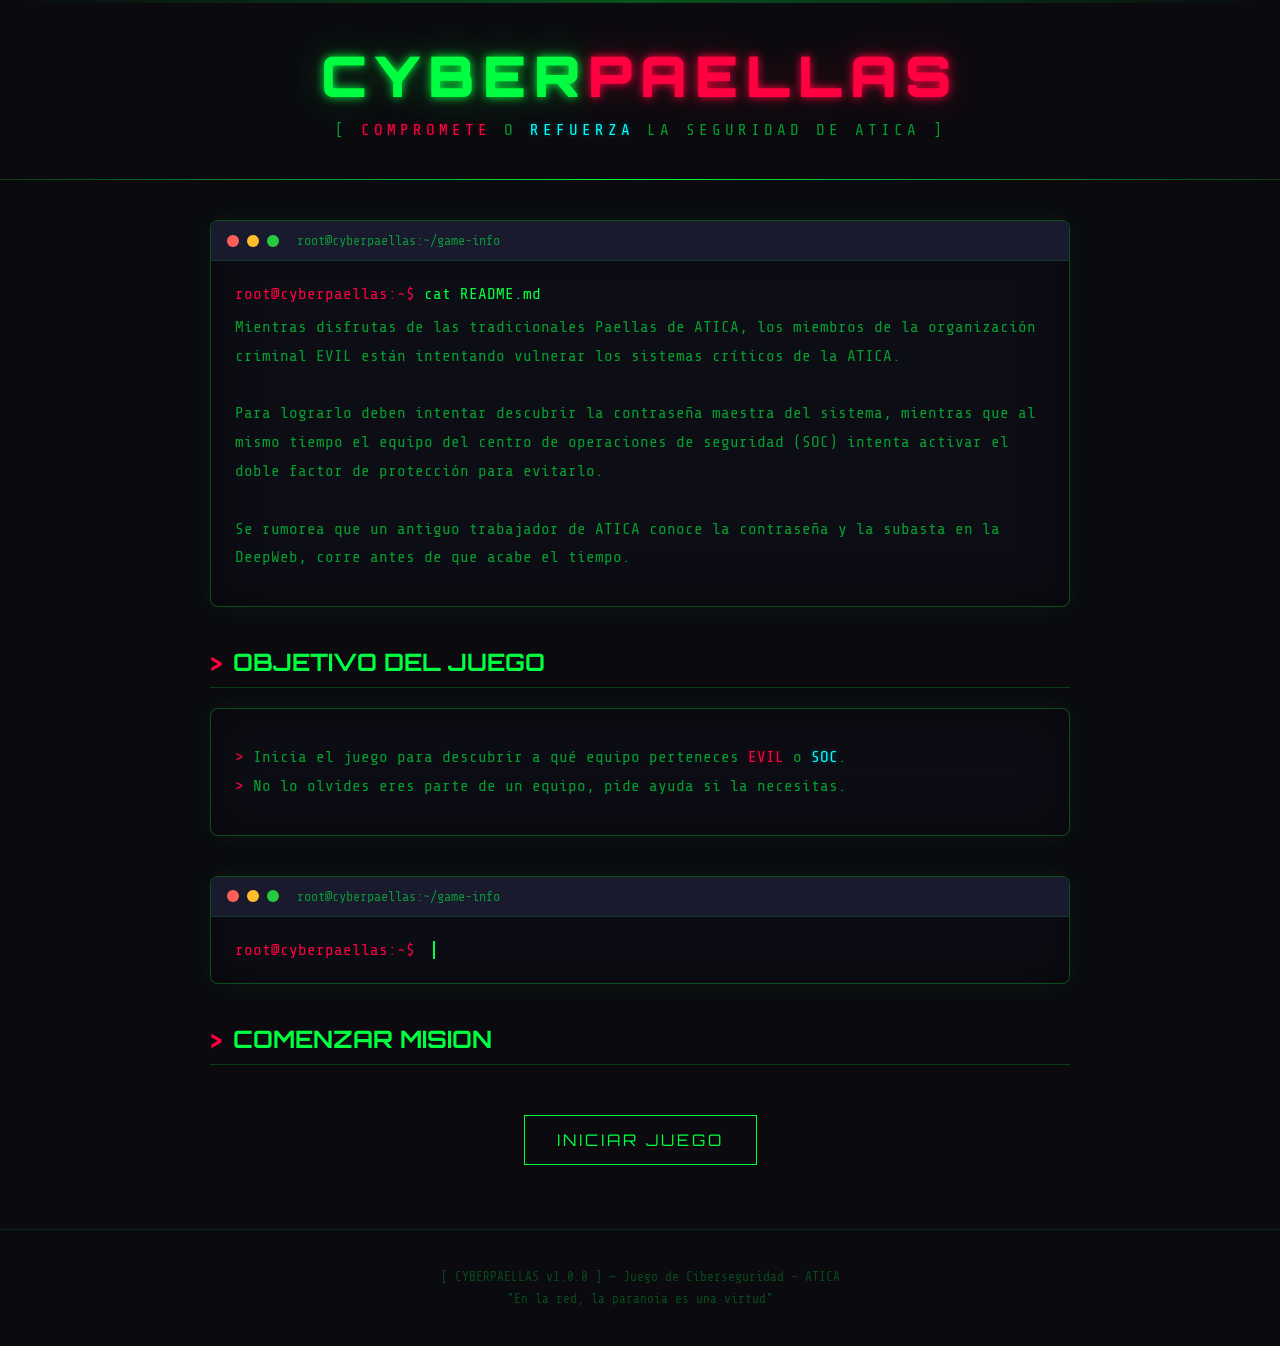
<file: escape/index.html>
<!DOCTYPE html>
<html lang="es">
<head>
    <meta charset="UTF-8">
    <meta name="viewport" content="width=device-width, initial-scale=1.0">
    <title>CYBERPAELLAS - Juego de Ciberseguridad - ATICA</title>
    <style>
        @import url('https://fonts.googleapis.com/css2?family=Share+Tech+Mono&family=Orbitron:wght@400;700;900&display=swap');

        * {
            margin: 0;
            padding: 0;
            box-sizing: border-box;
        }

        body {
            background-color: #0a0a0f;
            color: #00ff41;
            font-family: 'Share Tech Mono', monospace;
            min-height: 100vh;
            overflow-x: hidden;
        }

        .matrix-bg {
            position: fixed;
            top: 0;
            left: 0;
            width: 100%;
            height: 100%;
            z-index: -1;
            opacity: 0.05;
            background:
                linear-gradient(90deg, transparent 49%, #00ff41 50%, transparent 51%) 0 0 / 50px 50px,
                linear-gradient(0deg, transparent 49%, #00ff41 50%, transparent 51%) 0 0 / 50px 50px;
            animation: gridMove 20s linear infinite;
        }

        @keyframes gridMove {
            0% { transform: translate(0, 0); }
            100% { transform: translate(50px, 50px); }
        }

        .scan-line {
            position: fixed;
            top: 0;
            left: 0;
            width: 100%;
            height: 3px;
            background: linear-gradient(90deg, transparent, #00ff41, transparent);
            animation: scan 4s linear infinite;
            z-index: 1000;
            pointer-events: none;
            opacity: 0.3;
        }

        @keyframes scan {
            0% { top: -3px; }
            100% { top: 100vh; }
        }

        header {
            padding: 40px 20px;
            text-align: center;
            border-bottom: 1px solid #00ff4133;
            position: relative;
        }

        header::after {
            content: '';
            position: absolute;
            bottom: -1px;
            left: 0;
            width: 100%;
            height: 1px;
            background: linear-gradient(90deg, transparent, #00ff41, transparent);
        }

        .logo {
            font-family: 'Orbitron', sans-serif;
            font-size: 3.5rem;
            font-weight: 900;
            letter-spacing: 8px;
            text-shadow: 0 0 10px #00ff41, 0 0 40px #00ff4155;
            animation: glitch 3s infinite;
        }

        .logo span {
            color: #ff0040;
            text-shadow: 0 0 10px #ff0040, 0 0 40px #ff004055;
        }

        @keyframes glitch {
            0%, 90%, 100% { transform: translate(0); }
            92% { transform: translate(-2px, 1px); }
            94% { transform: translate(2px, -1px); }
            96% { transform: translate(-1px, -2px); }
            98% { transform: translate(1px, 2px); }
        }

        .subtitle {
            font-size: 1rem;
            color: #00ff4199;
            margin-top: 10px;
            letter-spacing: 4px;
        }

        .terminal {
            max-width: 900px;
            margin: 40px auto;
            padding: 0 20px;
        }

        .terminal-window {
            background: #0d0d15;
            border: 1px solid #00ff4144;
            border-radius: 8px;
            overflow: hidden;
            box-shadow: 0 0 30px #00ff4111, inset 0 0 50px #00000088;
        }

        .terminal-header {
            background: #1a1a2e;
            padding: 12px 16px;
            display: flex;
            align-items: center;
            gap: 8px;
            border-bottom: 1px solid #00ff4122;
            position: relative;
        }

        .terminal-dot {
            width: 12px;
            height: 12px;
            border-radius: 50%;
        }

        .dot-red { background: #ff5f56; }
        .dot-yellow { background: #ffbd2e; }
        .dot-green { background: #27c93f; }

        .terminal-title {
            margin-left: 10px;
            color: #00ff4188;
            font-size: 0.85rem;
            flex: 1;
            overflow: hidden;
            text-overflow: ellipsis;
            white-space: nowrap;
            min-width: 0;
        }

        .terminal-body {
            padding: 24px;
        }

        .prompt {
            color: #ff0040;
        }

        .command {
            color: #00ff41;
        }

        .output {
            color: #00ff4199;
            margin: 10px 0;
            line-height: 1.8;
            white-space: pre-wrap;
        }

        .highlight {
            color: #00ffff;
            text-shadow: 0 0 5px #00ffff55;
        }

        .warning {
            color: #ff0040;
            text-shadow: 0 0 5px #ff004055;
        }

        .section-title {
            font-family: 'Orbitron', sans-serif;
            font-size: 1.5rem;
            margin: 40px 0 20px;
            padding-bottom: 10px;
            border-bottom: 1px solid #00ff4133;
            display: flex;
            align-items: center;
            gap: 12px;
        }

        .section-title::before {
            content: '>';
            color: #ff0040;
            animation: blink 1s infinite;
        }

        @keyframes blink {
            0%, 50% { opacity: 1; }
            51%, 100% { opacity: 0; }
        }

        .game-rules {
            display: grid;
            grid-template-columns: repeat(auto-fit, minmax(250px, 1fr));
            gap: 20px;
            margin: 30px 0;
        }

        .rule-card {
            background: #0d0d15;
            border: 1px solid #00ff4133;
            padding: 24px;
            border-radius: 4px;
            transition: all 0.3s ease;
            position: relative;
            overflow: hidden;
        }

        .rule-card::before {
            content: '';
            position: absolute;
            top: 0;
            left: -100%;
            width: 100%;
            height: 2px;
            background: linear-gradient(90deg, transparent, #00ff41, transparent);
            transition: left 0.5s ease;
        }

        .rule-card:hover::before {
            left: 100%;
        }

        .rule-card:hover {
            border-color: #00ff4188;
            box-shadow: 0 0 20px #00ff4122;
            transform: translateY(-2px);
        }

        .rule-icon {
            font-size: 2rem;
            margin-bottom: 12px;
        }

        .rule-title {
            font-family: 'Orbitron', sans-serif;
            font-size: 1rem;
            margin-bottom: 10px;
            color: #00ffff;
        }

        .rule-desc {
            color: #00ff4188;
            font-size: 0.9rem;
            line-height: 1.6;
        }

        .threat-level {
            display: flex;
            align-items: center;
            gap: 8px;
            margin: 10px 0;
        }

        .threat-bar {
            flex: 1;
            height: 8px;
            background: #1a1a2e;
            border-radius: 4px;
            overflow: hidden;
        }

        .threat-fill {
            height: 100%;
            border-radius: 4px;
            transition: width 1s ease;
        }

        .threat-low { width: 25%; background: #27c93f; }
        .threat-medium { width: 50%; background: #ffbd2e; }
        .threat-high { width: 75%; background: #ff6b35; }
        .threat-critical { width: 100%; background: #ff0040; animation: pulse 1s infinite; }

        @keyframes pulse {
            0%, 100% { opacity: 1; }
            50% { opacity: 0.5; }
        }

        .stats-grid {
            display: grid;
            grid-template-columns: repeat(auto-fit, minmax(150px, 1fr));
            gap: 16px;
            margin: 30px 0;
        }

        .stat-box {
            background: #0d0d15;
            border: 1px solid #00ff4133;
            padding: 20px;
            text-align: center;
            border-radius: 4px;
        }

        .stat-value {
            font-family: 'Orbitron', sans-serif;
            font-size: 2rem;
            color: #00ffff;
            text-shadow: 0 0 10px #00ffff55;
        }

        .stat-label {
            color: #00ff4166;
            font-size: 0.75rem;
            margin-top: 8px;
            letter-spacing: 2px;
        }

        .ascii-art {
            color: #00ff4155;
            font-size: 0.7rem;
            line-height: 1.2;
            text-align: center;
            margin: 30px 0;
            white-space: pre;
            overflow-x: auto;
        }

        .btn {
            display: inline-block;
            padding: 14px 32px;
            background: transparent;
            border: 1px solid #00ff41;
            color: #00ff41;
            font-family: 'Orbitron', sans-serif;
            font-size: 1rem;
            letter-spacing: 3px;
            cursor: pointer;
            text-decoration: none;
            transition: all 0.3s ease;
            position: relative;
            overflow: hidden;
            margin: 20px 10px;
        }

        .btn::before {
            content: '';
            position: absolute;
            top: 0;
            left: -100%;
            width: 100%;
            height: 100%;
            background: linear-gradient(90deg, transparent, #00ff4133, transparent);
            transition: left 0.5s ease;
        }

        .btn:hover::before {
            left: 100%;
        }

        .btn:hover {
            background: #00ff4122;
            box-shadow: 0 0 20px #00ff4144;
            text-shadow: 0 0 10px #00ff41;
        }

        .btn-danger {
            border-color: #ff0040;
            color: #ff0040;
        }

        .btn-danger:hover {
            background: #ff004022;
            box-shadow: 0 0 20px #ff004044;
            text-shadow: 0 0 10px #ff0040;
        }

        .levels-table {
            width: 100%;
            border-collapse: collapse;
            margin: 20px 0;
        }

        .levels-table th,
        .levels-table td {
            padding: 14px 16px;
            text-align: left;
            border-bottom: 1px solid #00ff4122;
        }

        .levels-table th {
            color: #00ffff;
            font-family: 'Orbitron', sans-serif;
            font-size: 0.85rem;
            letter-spacing: 2px;
            background: #0d0d15;
        }

        .levels-table td {
            color: #00ff4188;
        }

        .levels-table tr:hover td {
            background: #00ff4111;
            color: #00ff41;
        }

        .badge {
            display: inline-block;
            padding: 4px 10px;
            border-radius: 3px;
            font-size: 0.75rem;
            letter-spacing: 1px;
        }

        .badge-easy { background: #27c93f33; color: #27c93f; border: 1px solid #27c93f55; }
        .badge-medium { background: #ffbd2e33; color: #ffbd2e; border: 1px solid #ffbd2e55; }
        .badge-hard { background: #ff004033; color: #ff0040; border: 1px solid #ff004055; }

        footer {
            text-align: center;
            padding: 40px 20px;
            border-top: 1px solid #00ff4122;
            color: #00ff4144;
            font-size: 0.8rem;
        }

        .typing {
            display: inline-block;
            border-right: 2px solid #00ff41;
            animation: cursor 0.8s infinite;
        }

        @keyframes cursor {
            0%, 50% { border-color: #00ff41; }
            51%, 100% { border-color: transparent; }
        }

        @media (max-width: 768px) {
            .logo {
                font-size: 2rem;
                letter-spacing: 4px;
            }

            .game-rules {
                grid-template-columns: 1fr;
            }

            .stats-grid {
                grid-template-columns: repeat(2, 1fr);
            }

            #current-input {
                display: none;
            }

            .typing {
                display: none;
            }
        }
    </style>
</head>
<body>
    <div class="matrix-bg"></div>
    <div class="scan-line"></div>

    <header>
        <div class="logo">CYBER<span id="logo-span">PAELLAS</span></div>
        <div id="subtitle" class="subtitle">[ <span class="warning">COMPROMETE</span> O <span class="highlight">REFUERZA</span> LA SEGURIDAD DE ATICA ]</div>
    </header>

    <div class="terminal">
        <div class="terminal-window">
            <div class="terminal-header">
                <div class="terminal-dot dot-red"></div>
                <div class="terminal-dot dot-yellow"></div>
                <div class="terminal-dot dot-green"></div>
                <span id="terminal-title" class="terminal-title">root@cyberpaellas:~/game-info</span>
            </div>
            <div class="terminal-body">
                <p><span id="terminal-prompt" class="prompt">root@cyberpaellas:~$</span> <span class="command"><span id="terminal-command">cat README.md</span></span></p>
                <p id="terminal-output" class="output">Mientras disfrutas de las tradicionales Paellas de ATICA, los miembros de la organización criminal EVIL están intentando vulnerar los sistemas críticos de la ATICA.

Para lograrlo deben intentar descubrir la contraseña maestra del sistema, mientras que al mismo tiempo el equipo del centro de operaciones de seguridad (SOC) intenta activar el doble factor de protección para evitarlo.

Se rumorea que un antiguo trabajador de ATICA conoce la contraseña y la subasta en la DeepWeb, corre antes de que acabe el tiempo.</p>
            </div>
        </div>

        <h2 id="section-objective" class="section-title">OBJETIVO DEL JUEGO</h2>
        <div class="terminal-window">
            <div class="terminal-body">
                <p id="objectives-output" class="output"><span class="prompt">&gt;</span> Inicia el juego para descubrir a qué equipo perteneces <span class="warning">EVIL</span> o <span class="highlight">SOC</span>.
<span class="prompt">&gt;</span> No lo olvides eres parte de un equipo, pide ayuda si la necesitas.</p>
            </div>
        </div>

        <div class="terminal-window" style="margin-top: 40px;">
            <div class="terminal-header">
                <div class="terminal-dot dot-red"></div>
                <div class="terminal-dot dot-yellow"></div>
                <div class="terminal-dot dot-green"></div>
                <span class="terminal-title">root@cyberpaellas:~/game-info</span>
                <button id="tab-btn" style="display:none;position:absolute;right:12px;top:50%;transform:translateY(-50%);background:transparent;border:1px solid #00ff41;color:#00ff41;font-family:'Share Tech Mono',monospace;font-size:12px;padding:2px 8px;cursor:pointer;border-radius:3px;" title="Autocompletar">TAB</button>
            </div>
            <div class="terminal-body" id="interactive-terminal">
                <div id="terminal-history"></div>
                <p style="display:flex;flex-wrap:nowrap;align-items:baseline;white-space:nowrap;"><span id="input-prompt" class="prompt">root@cyberpaellas:~$</span>&nbsp;<span id="current-input" class="command"></span><span class="typing">&nbsp;</span><input type="text" id="mobile-input" autocomplete="off" autocorrect="off" autocapitalize="off" spellcheck="false" style="display:none;background:transparent;border:none;color:#00ff41;font-family:'Share Tech Mono',monospace;font-size:inherit;flex:1;min-width:0;outline:none;padding:0;margin:0;caret-color:#00ff41;"></p>
            </div>
        </div>

        <h2 id="section-start" class="section-title">COMENZAR MISION</h2>
        <div id="start-container" style="text-align: center; margin: 30px 0;">
            <a href="#" class="btn">INICIAR JUEGO</a>
        </div>

        <div id="result-section" style="display: none;">
            <div class="terminal-window">
                <div class="terminal-body" style="text-align: center; padding: 40px 24px;">
                    <h2 id="result-title" style="font-family: 'Orbitron', sans-serif; font-size: 2rem; margin-bottom: 20px;"></h2>
                    <p id="result-message" class="output" style="font-size: 1.2rem; margin-bottom: 20px;"></p>
                    <p id="result-time" class="output highlight" style="font-size: 1.5rem;"></p>
                </div>
            </div>
        </div>

    </div>

    <footer>
        <p id="footer-text">[ CYBERPAELLAS v1.0.0 ] — Juego de Ciberseguridad - ATICA</p>
        <p id="footer-message" style="margin-top: 8px;">"En la red, la paranoia es una virtud"</p>
    </footer>

    <script>
        (function() {
            let team = sessionStorage.getItem('cyberpaellas_team');
            if (!team) {
                team = Math.random() < 0.5 ? 'evil' : 'soc';
                sessionStorage.setItem('cyberpaellas_team', team);
            }

            const gameAlreadyStarted = sessionStorage.getItem('cyberpaellas_started') === 'true';
            const whoamiAlreadyDone = sessionStorage.getItem('cyberpaellas_whoami') === 'true';
            const savedFirstCommandTime = sessionStorage.getItem('cyberpaellas_start_time');

            function hideStartSection() {
                const sectionStart = document.getElementById('section-start');
                const startContainer = document.getElementById('start-container');
                if (sectionStart) sectionStart.style.display = 'none';
                if (startContainer) startContainer.style.display = 'none';
            }

            function revealTeamObjectives() {
                const objectivesOutput = document.getElementById('objectives-output');
                if (team === 'evil') {
                    objectivesOutput.innerHTML = 
                    `<span class="prompt">&gt;</span> <span class="warning"><b>BIENVENIDO</b> a EVIL, descubre la contraseña y vulnera el sistema con el comando SSH</span>.
<span class="prompt">&gt;</span> No lo olvides eres parte de un equipo, pide ayuda si la necesitas.<br>`;
                } else {
                    objectivesOutput.innerHTML = 
                    `<span class="prompt">&gt;</span> <span class="highlight"><b>BIENVENIDO</b> al SOC, descubre la contraseña y activa el doble factor con el comando SSH</span>.
<span class="prompt">&gt;</span> No lo olvides eres parte de un equipo, pide ayuda si la necesitas.<br>`;
                }
            }

            if (gameAlreadyStarted) {
                hideStartSection();
            }
            if (whoamiAlreadyDone) {
                revealTeamObjectives();
            }

            // Interactive terminal
            const terminalHistory = document.getElementById('terminal-history');
            const currentInput = document.getElementById('current-input');
            const inputPrompt = document.getElementById('input-prompt');
            const mobileInput = document.getElementById('mobile-input');
            let inputBuffer = '';
            let awaitingPassword = false;
            let gameStarted = gameAlreadyStarted;
            let gameEnded = false;
            let firstCommandTime = savedFirstCommandTime ? parseInt(savedFirstCommandTime) : null;

            const isMobile = /Android|webOS|iPhone|iPad|iPod|BlackBerry|IEMobile|Opera Mini/i.test(navigator.userAgent) || window.innerWidth <= 768;

            if (isMobile) {
                mobileInput.style.display = 'inline';
                currentInput.style.display = 'none';
                document.querySelector('.typing').style.display = 'none';
                document.getElementById('tab-btn').style.display = 'block';

                mobileInput.addEventListener('input', () => {
                    inputBuffer = mobileInput.value;
                });

                document.getElementById('interactive-terminal').addEventListener('click', () => {
                    mobileInput.focus();
                });

                document.getElementById('tab-btn').addEventListener('click', () => {
                    handleTabCompletion();
                    mobileInput.focus();
                });
            }

            // echo -n "admin" | shasum -a 256 | awk '{print $1}'
            const CORRECT_HASH = '21dd875f3b8cd83ce9b86c4ffa0c49097b4c58988091888897e608fb6c6d6953';

            async function verifyPassword(input) {
                const encoder = new TextEncoder();
                const data = encoder.encode(input);
                const hashBuffer = await crypto.subtle.digest('SHA-256', data);
                const hashArray = Array.from(new Uint8Array(hashBuffer));
                const hashHex = hashArray.map(b => b.toString(16).padStart(2, '0')).join('');
                return hashHex === CORRECT_HASH;
            }

            const sizeCalc = function() { return this.content.length; }
            const files = [
                { name: '.', content:'JHt3b3JkfTM1NDE3NjI=', size: sizeCalc, perms: 'drwxr-xr-x', links: 7 },
                { name: '..', content:'Skh0M2IzSmtmVE0xTkRFM05qST0=', size: sizeCalc, perms: 'drwxr-xr-x', links: 7 },
                { name: '.pass.txt', 
                  content: 'YWRtaW4xMjM0IGVyYSBkZW1hc2lhZG8gb2J2aW8sIGxhIGNhbWJpYW1vcyBwZXJvIG1hbnR1dmltb3MgZWwgZm9ybWF0bw==', 
                  size: sizeCalc, perms: '-rw-r--r--', links: 1 },
                { name: 'pass.txt', 
                  content: 'admin1234', 
                  size: sizeCalc, perms: '-rw-r--r--', links: 1 },
                { name: 'README.md', 
                  content: 'Mientras tu disfrutas de las tradicionales Paellas de ATICA, los miembros de la organización criminal EVIL están intentando vulnerar los sistemas críticos de ATICA.\n\n'+
                              'Para lograrlo deben intentar descubrir la contraseña maestra del sistema, mientras que al mismo tiempo el equipo del centro de operaciones de seguridad (SOC) intenta activar el doble factor de protección para evitarlo.\n\n'+
                              'Se rumorea que un antiguo trabajador de ATICA conoce la contraseña y la subasta en la DeepWeb, corre antes de que acabe el tiempo.', 
                  size: sizeCalc, perms: '-rw-r--r--', links: 1 },
                { name: 'index.html',
                  content: document.documentElement.outerHTML, 
                  size: sizeCalc, perms: '-rw-r--r--', links: 1 },
                { name: 'poemas.html',
                  content: null,
                  size: function() { return this.content ? this.content.length : 0; },
                  perms: '-rw-r--r--', links: 1 }
            ];

            fetch('poemas.html')
                .then(r => r.text())
                .then(text => {
                    const poemas = getFile('poemas.html');
                    if (poemas) poemas.content = text;
                });

            const getFile = (name) => files.find(f => f.name === name);
            const isRealFile = (name) => name == 'README.md';
            const isFile = (f) => f && f.perms.startsWith('-');

            function resetStorage() {
                sessionStorage.removeItem('cyberpaellas_team'); 
                sessionStorage.removeItem('cyberpaellas_started'); 
                sessionStorage.removeItem('cyberpaellas_whoami'); 
                sessionStorage.removeItem('cyberpaellas_start_time'); 
            }

            const commands = {
                help: () => 'Comandos disponibles: help, clear, ls, whoami, date, cat, ssh, base64, open, reset',
                whoami: () => {
                    sessionStorage.setItem('cyberpaellas_whoami', 'true');
                    revealTeamObjectives();
                    return team;
                },
                date: () => new Date().toString(),
                ls: (args) => {
                    const hora = '09:21';
                    const ahora = new Date();
                    const mes = ahora.toLocaleString('en-US', { month: 'short' });
                    const dia = String(ahora.getDate()).padStart(2, '0');
                    const year = ahora.getFullYear();
                    const horas = String(ahora.getHours()).padStart(2, '0');
                    const minutos = String(ahora.getMinutes()).padStart(2, '0');
                    const fechaReal = `${mes} ${dia} ${year} ${horas}:${minutos}`;
                    const fechaFake = `${mes} ${dia} ${year} ${hora}`;

                    const formatFile = (f) => `${f.perms} ${f.links} root ${team}  ${String(f.size()).padStart(5)}  ${isRealFile(f.name)?fechaReal:fechaFake} ${f.name}`;
                    
                    const globToRegex = (pattern) => {
                        const escaped = pattern.replace(/[.+?^${}()|[\]\\]/g, '\\$&');
                        const regex = escaped.replace(/\*/g, '.*').replace(/\?/g, '.');
                        return new RegExp(`^${regex}$`);
                    };
                    
                    const knownOptions = ['-a', '-l', '-la', '-al'];
                    const options = [];
                    const fileArgs = [];
                    
                    for (const arg of args) {
                        if (arg.startsWith('-') && !arg.includes('*') && !arg.includes('?')) {
                            options.push(arg);
                        } else {
                            fileArgs.push(arg);
                        }
                    }
                    
                    const hasA = options.some(o => o === '-a' || o === '-la' || o === '-al');
                    const hasL = options.some(o => o === '-l' || o === '-la' || o === '-al');
                    const unknownOptions = options.filter(o => !knownOptions.includes(o));
                    
                    if (unknownOptions.length > 0) {
                        return `ls: invalid option -- ${unknownOptions[0].replace('-', '')}`;
                    }
                    
                    const pool = hasA ? files : files.filter(f => !f.name.startsWith('.'));
                    
                    if (fileArgs.length > 0) {
                        const results = [];
                        for (const arg of fileArgs) {
                            if (arg.includes('*') || arg.includes('?')) {
                                const regex = globToRegex(arg);
                                const matches = pool.filter(f => regex.test(f.name));
                                if (matches.length === 0) {
                                    results.push(`ls: cannot access '${arg}': No such file or directory`);
                                } else if (hasL) {
                                    results.push(matches.sort((a, b) => a.name.localeCompare(b.name)).map(f => formatFile(f)).join('\n'));
                                } else {
                                    results.push(matches.sort((a, b) => a.name.localeCompare(b.name)).map(f => f.name).join(' '));
                                }
                            } else {
                                const file = getFile(arg);
                                if (!file) {
                                    results.push(`ls: cannot access '${arg}': No such file or directory`);
                                } else if (hasL) {
                                    results.push(formatFile(file));
                                } else {
                                    results.push(file.name);
                                }
                            }
                        }
                        return results.join('\n');
                    }
                    
                    const sortedFiles = pool.sort((a, b) => a.name.localeCompare(b.name));
                    
                    if (hasL) {
                        return sortedFiles.map(f => formatFile(f)).join('\n');
                    }
                    
                    return sortedFiles.map(f => f.name).join(' ');
                },
                clear: () => { 
                    terminalHistory.innerHTML = ''; return null; 
                },
                cat: (args) => {
                    const file = getFile(args[0]);
                    if (file) return file.content;
                    return `cat: ${args[0]}: No such file or directory`;
                },
                base64: (args) => {
                    if (args.length < 2) return 'Usage: base64 [-d|-e] <file>';
                    const flag = args[0];
                    const file = getFile(args[1]);
                    if (!file) return `base64: ${args[1]}: No such file or directory`;
                    if (flag === '-d') {
                        try { return atob(file.content); } catch(e) { return `base64: invalid input`; }
                    }
                    if (flag === '-e') {
                        return btoa(file.content);
                    }
                    return `base64: invalid option -- ${flag}`;
                },
                reset: () => { 
                    setTimeout(function() { 
                        resetStorage();
                        location.reload(); 
                    }, 1200); 
                    return 'Reiniciando...'; 
                },
                ssh: () => { awaitingPassword = true; inputPrompt.style.display = 'none'; return 'root@atica password: '; },
                open: (args) => {
                    if (getFile(args[0]) && isFile(getFile(args[0]))) { location.href = args[0]; return; }
                    return `The file ${args[0]} does not exist.`;
                }
            };

            // Auto-type "help" when "INICIAR JUEGO" is clicked
            document.querySelector('.btn').addEventListener('click', async (e) => {
                e.preventDefault();
                
                if (gameStarted) return;
                
                gameStarted = true;
                sessionStorage.setItem('cyberpaellas_started', 'true');
                hideStartSection();
                
                const hint = 'help';
                let i = 0;
                const typeInterval = setInterval(() => {
                    if (i < hint.length) {
                        inputBuffer += hint[i];
                        currentInput.textContent = inputBuffer;
                        i++;
                    } else {
                        clearInterval(typeInterval);
                        
                        if (!firstCommandTime) {
                            firstCommandTime = Date.now();
                            sessionStorage.setItem('cyberpaellas_start_time', firstCommandTime.toString());
                        }
                        
                        // Simulate Enter
                        const parts = inputBuffer.trim().split(/\s+/);
                        const cmd = parts[0].toLowerCase();
                        const args = parts.slice(1);

                        const cmdLine = document.createElement('p');
                        cmdLine.innerHTML = `<span class="prompt">root@cyberpaellas:~$</span> <span class="command">${inputBuffer}</span>`;
                        terminalHistory.appendChild(cmdLine);

                        if (cmd && commands[cmd]) {
                            const output = commands[cmd](args);
                            if (output !== null && output !== undefined) {
                                const outputLine = document.createElement('p');
                                outputLine.className = 'output';
                                outputLine.textContent = output;
                                terminalHistory.appendChild(outputLine);
                            }
                        }

                        inputBuffer = '';
                        currentInput.textContent = '';
                    }
                }, 150);
            });

            async function processEnter() {
                if (gameEnded) return;

                if (!firstCommandTime) {
                    firstCommandTime = Date.now();
                    sessionStorage.setItem('cyberpaellas_start_time', firstCommandTime.toString());
                    if (!gameStarted) {
                        gameStarted = true;
                        sessionStorage.setItem('cyberpaellas_started', 'true');
                        hideStartSection();
                    }
                }

                if (awaitingPassword) {
                    const password = inputBuffer;
                    const cmdLine = document.createElement('p');
                    cmdLine.innerHTML = `<span class="prompt">root@atica password:</span> <span class="command">********</span>`;
                    terminalHistory.appendChild(cmdLine);

                    const isValid = await verifyPassword(password);
                    if (isValid) {
                        const outputLine = document.createElement('p');
                        outputLine.className = team === 'evil' ? 'output warning' : 'output highlight';
                        outputLine.textContent = team === 'evil' ? 'Enhorabuena, has vulnerado el sistema' : 'Felicidades, has activado el doble factor';
                        terminalHistory.appendChild(outputLine);

                        gameEnded = true;
                        const elapsed = Math.floor((Date.now() - firstCommandTime) / 1000);
                        const minutes = Math.floor(elapsed / 60);
                        const seconds = elapsed % 60;
                        const timeStr = minutes > 0 ? `${minutes}m ${seconds}s` : `${seconds}s`;

                        const resultSection = document.getElementById('result-section');
                        const resultTitle = document.getElementById('result-title');
                        const resultMessage = document.getElementById('result-message');
                        const resultTime = document.getElementById('result-time');

                        resultTitle.textContent = team === 'evil' ? 'EVIL WINS' : 'SOC WINS';
                        resultTitle.style.color = team === 'evil' ? '#ff0040' : '#00ffff';
                        resultMessage.textContent = team === 'evil' ? 'El sistema ha sido vulnerado. La contraseña maestra ha sido comprometida.' : 'El doble factor de autenticación ha sido activado. El sistema está seguro.';
                        resultTime.textContent = `${new Date().toString()} Tiempo: ${timeStr}`;

                        resultSection.style.display = 'block';

                        awaitingPassword = false;
                        inputPrompt.style.display = 'inline';
                        inputBuffer = '';
                        currentInput.textContent = '';
                        resetStorage();
                        return;
                    } else {
                        const errorLine = document.createElement('p');
                        errorLine.className = 'output warning';
                        errorLine.textContent = 'Access denied';
                        terminalHistory.appendChild(errorLine);
                    }

                    awaitingPassword = false;
                    inputPrompt.style.display = 'inline';
                    inputBuffer = '';
                    currentInput.textContent = '';
                    return;
                }

                const parts = inputBuffer.trim().split(/\s+/);
                const cmd = parts[0].toLowerCase();
                const args = parts.slice(1);

                const cmdLine = document.createElement('p');
                cmdLine.innerHTML = `<span class="prompt">root@cyberpaellas:~$</span> <span class="command">${inputBuffer}</span>`;
                terminalHistory.appendChild(cmdLine);

                if (cmd && commands[cmd]) {
                    const output = commands[cmd](args);
                    if (output !== null && output !== undefined) {
                        const outputLine = document.createElement('p');
                        outputLine.className = 'output';
                        outputLine.textContent = output;
                        terminalHistory.appendChild(outputLine);
                    }
                } else if (cmd) {
                    const errorLine = document.createElement('p');
                    errorLine.className = 'output warning';
                    errorLine.textContent = `bash: ${cmd}: command not found`;
                    terminalHistory.appendChild(errorLine);
                }

                inputBuffer = '';
                currentInput.textContent = '';
            }

            function getVisibleFiles(withDot) {
                return files.filter(f => withDot || !f.name.startsWith('.')).sort((a, b) => a.name.localeCompare(b.name));
            }

            function handleTabCompletion() {
                const parts = inputBuffer.trim().split(/\s+/);
                const lastPart = parts[parts.length - 1] || '';

                if (lastPart === '') {
                    // No text - complete with first non-dot file
                    const visibleFiles = getVisibleFiles(false);
                    if (visibleFiles.length > 0) {
                        inputBuffer += visibleFiles[0].name.substring(lastPart.length);
                        mobileInput.value = inputBuffer;
                        currentInput.textContent = inputBuffer;
                    }
                    return;
                }
                
                // Find files matching the current prefix
                const visibleFiles = getVisibleFiles(lastPart.startsWith('.'));
                const matches = visibleFiles.filter(f => f.name.startsWith(lastPart));

                if (matches.length > 0) {
                    // Exactly one match - complete it
                    inputBuffer += matches[0].name.substring(lastPart.length);
                    mobileInput.value = inputBuffer;
                    currentInput.textContent = inputBuffer;
                }
                // If multiple matches or no matches, do nothing
            }

            document.addEventListener('keydown', async (e) => {
                if (gameEnded) return;

                if (e.key === 'Enter') {
                    e.preventDefault();
                    await processEnter();
                    mobileInput.value = '';
                } else if (e.key === 'Tab') {
                    e.preventDefault();
                    handleTabCompletion();
                } else if (e.key === 'Backspace') {
                    inputBuffer = inputBuffer.slice(0, -1);
                    currentInput.textContent = inputBuffer;
                } else if (e.key.length === 1) {
                    inputBuffer += e.key;
                    currentInput.textContent = inputBuffer;
                }
            });
        })();
    </script>
</body>
</html>
</file>
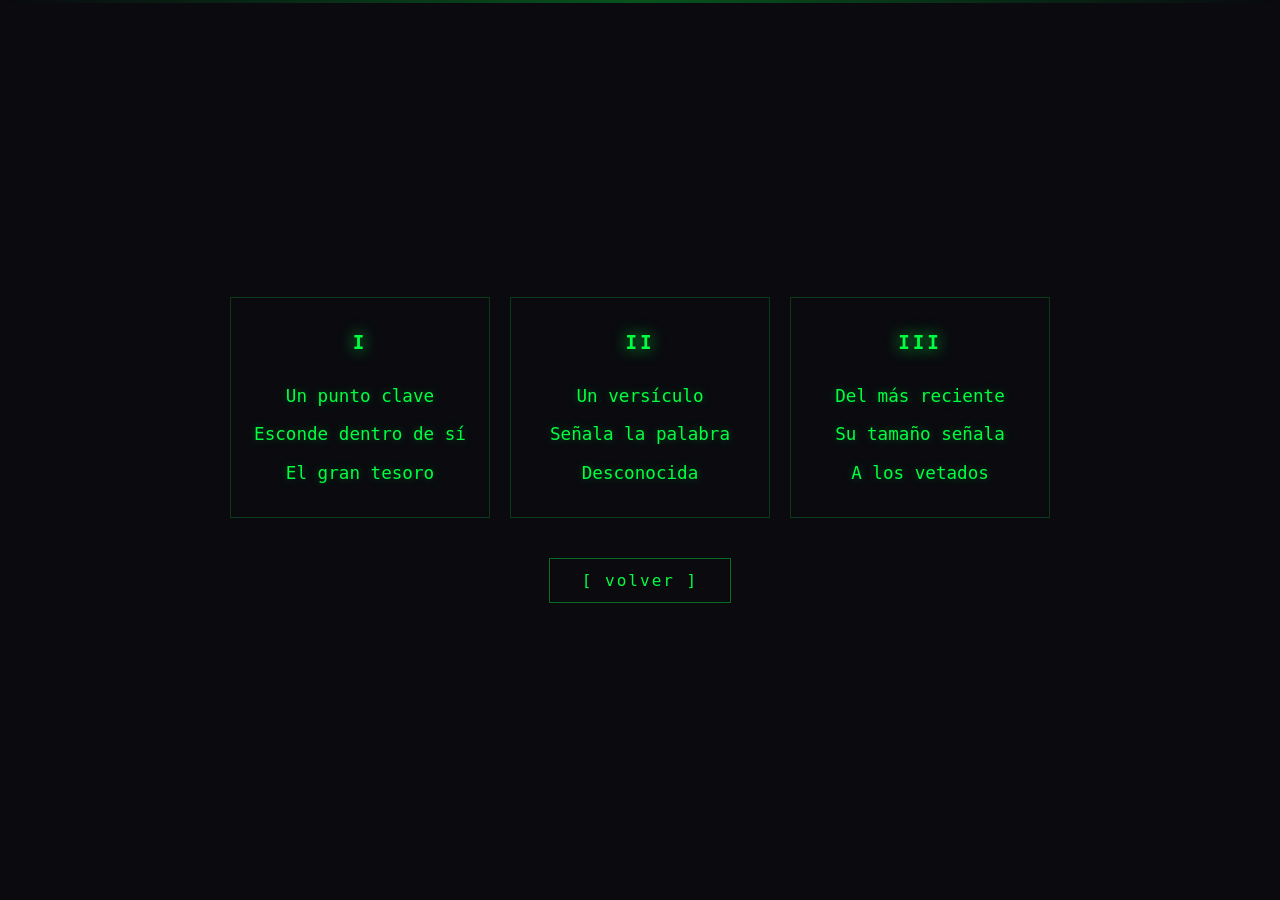
<file: poemas.html>
<!DOCTYPE html>
<html lang="es">
<head>
    <meta charset="UTF-8">
    <meta name="viewport" content="width=device-width,initial-scale=1">
    <title>Haiku - Poemas</title>
    <style>
        * {
            margin: 0;
            padding: 0;
            box-sizing: border-box
        }

        body {
            background: #0a0a0f;
            color: #00ff41;
            font-family: 'Share Tech Mono', monospace;
            min-height: 100vh;
            display: flex;
            flex-direction: column;
            align-items: center;
            justify-content: center;
            padding: 40px 20px;
            overflow-y: auto
        }

        .scan-line {
            position: fixed;
            top: 0;
            left: 0;
            width: 100%;
            height: 3px;
            background: linear-gradient(90deg, transparent, #00ff41, transparent);
            animation: scan 4s linear infinite;
            z-index: 1000;
            pointer-events: none;
            opacity: .3
        }

        @keyframes scan {
            0% { top: -3px }
            100% { top: 100vh }
        }

        .cards {
            display: flex;
            gap: 20px;
            flex-wrap: wrap;
            justify-content: center;
            max-width: 900px;
            margin-bottom: 40px
        }

        .card {
            border: 1px solid #00ff4133;
            padding: 24px 20px;
            width: 260px;
            text-align: center;
            line-height: 2.2;
            font-size: 1.1rem;
            text-shadow: 0 0 10px #00ff4155;
            opacity: 0;
            animation: fadeIn 2s ease forwards;
            background: #0a0a0fcc
        }

        .card:nth-child(1) { animation-delay: .2s }
        .card:nth-child(2) { animation-delay: .6s }
        .card:nth-child(3) { animation-delay: 1s }

        @keyframes fadeIn {
            to { opacity: 1 }
        }

        .card .line {
            display: block
        }

        .card .number {
            color: #00ff41;
            font-size: 1.2rem;
            font-weight: bold;
            letter-spacing: 3px;
            margin-bottom: 12px;
            display: block;
            text-shadow: 0 0 15px #00ff41
        }

        .back {
            color: #00ff41;
            text-decoration: none;
            font-size: 1rem;
            letter-spacing: 2px;
            border: 1px solid #00ff4166;
            padding: 12px 32px;
            transition: all .3s;
            background: #0a0a0fcc
        }

        .back:hover {
            background: #00ff4122;
            text-shadow: 0 0 10px #00ff41;
            border-color: #00ff41
        }
    </style>
</head>

<body>
    <div class="scan-line"></div>
    <div class="cards">
        <div class="card" id="c1"><span class="number">I</span></div>
        <div class="card" id="c2"><span class="number">II</span></div>
        <div class="card" id="c3"><span class="number">III</span></div>
    </div>
    <a href="index.html" class="back">[ volver ]</a>
    <script>
        const poems = [
            ['\x55\x6e\x20\x70\x75\x6e\x74\x6f\x20\x63\x6c\x61\x76\x65', '\x45\x73\x63\x6f\x6e\x64\x65\x20\x64\x65\x6e\x74\x72\x6f\x20\x64\x65\x20\x73\xed', '\x45\x6c\x20\x67\x72\x61\x6e\x20\x74\x65\x73\x6f\x72\x6f'],
            ['\x55\x6e\x20\x76\x65\x72\x73\xed\x63\x75\x6c\x6f', '\x53\x65\xf1\x61\x6c\x61\x20\x6c\x61\x20\x70\x61\x6c\x61\x62\x72\x61', '\x44\x65\x73\x63\x6f\x6e\x6f\x63\x69\x64\x61'],
            ['\x44\x65\x6c\x20\x6d\xe1\x73\x20\x72\x65\x63\x69\x65\x6e\x74\x65', '\x53\x75\x20\x74\x61\x6d\x61\xf1\x6f\x20\x73\x65\xf1\x61\x6c\x61', '\x41\x20\x6c\x6f\x73\x20\x76\x65\x74\x61\x64\x6f\x73']
        ];
        function decode(arr) {
            return arr.map(l => `<span class="line">${l}</span>`).join('');
        }
        document.getElementById('c1').innerHTML += decode(poems[0]);
        document.getElementById('c2').innerHTML += decode(poems[1]);
        document.getElementById('c3').innerHTML += decode(poems[2]);
    </script>
</body>
</html>
</file>
